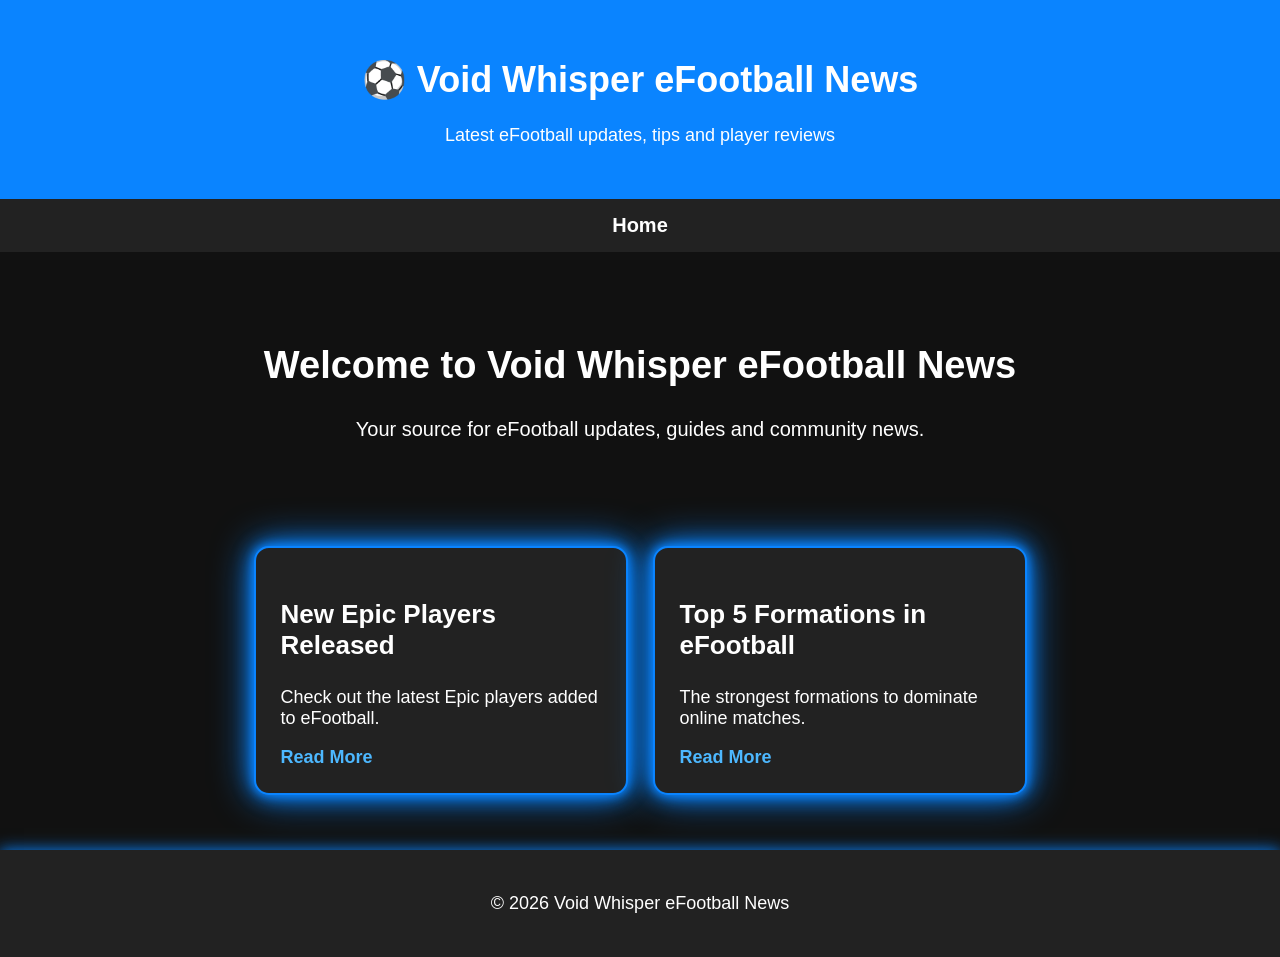
<file: index.html>
<!DOCTYPE html><html>
<head>
    <title>Void Whisper eFootball News</title>
    <link rel="stylesheet" href="style.css">
</head>
<body><header>
    <h1>⚽ Void Whisper eFootball News</h1>
    <p>Latest eFootball updates, tips and player reviews</p>
</header><nav>
    <a href="index.html">Home</a>
</nav><section class="hero">
    <h2>Welcome to Void Whisper eFootball News</h2>
    <p>Your source for eFootball updates, guides and community news.</p>
</section><section class="articles"><div class="card">
    <h3>New Epic Players Released</h3>
    <p>Check out the latest Epic players added to eFootball.</p>
    <a href="article1.html">Read More</a>
</div>

<div class="card">
    <h3>Top 5 Formations in eFootball</h3>
    <p>The strongest formations to dominate online matches.</p>
    <a href="article2.html">Read More</a>
</div>

</section><footer>
    <p>© 2026 Void Whisper eFootball News</p>
</footer></body>
</html>
</file>
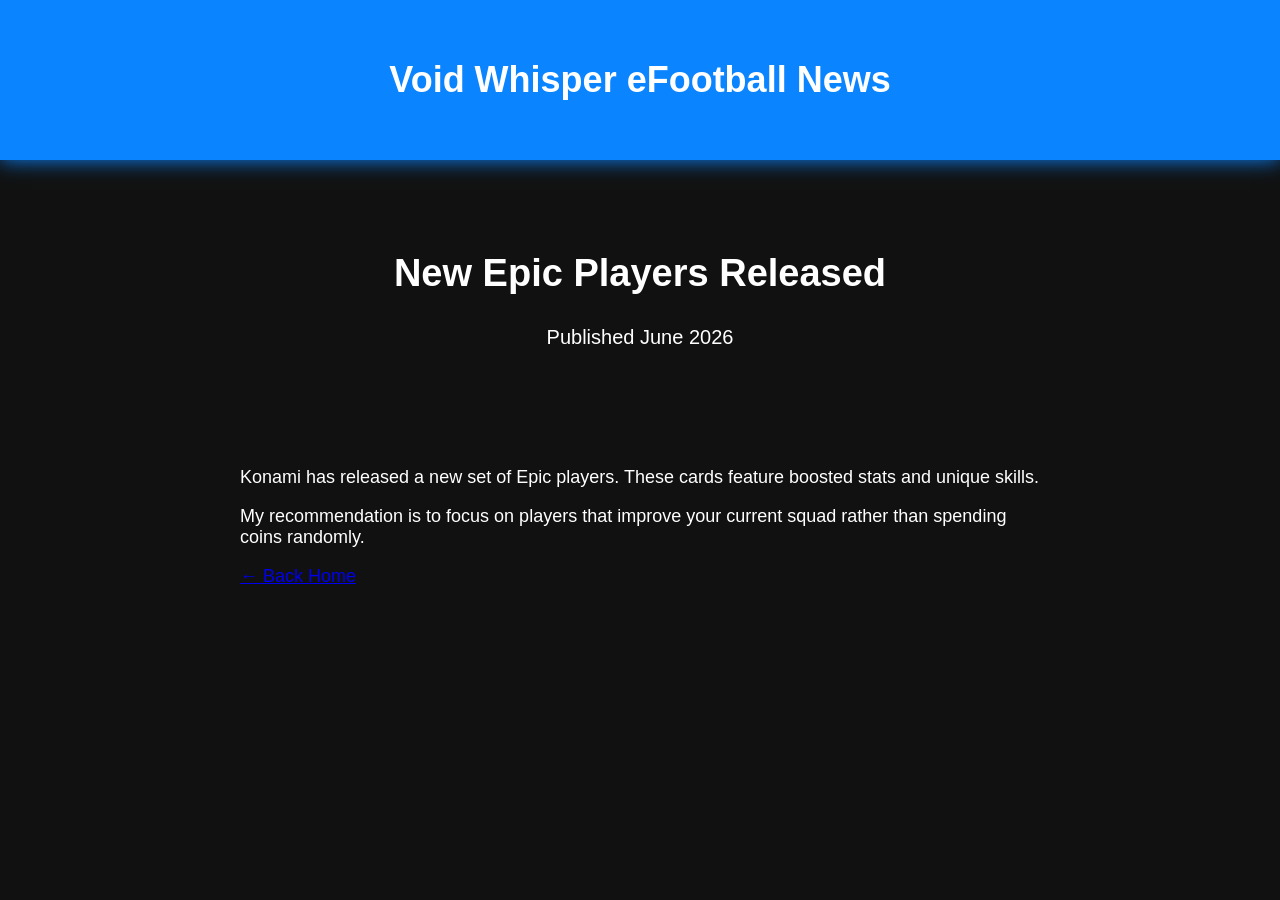
<file: article1.html>
<!DOCTYPE html><html>
<head>
    <title>New Epic Players Released</title>
    <link rel="stylesheet" href="style.css">
</head>
<body><header>
    <h1>Void Whisper eFootball News</h1>
</header><section class="hero">
    <h2>New Epic Players Released</h2>
    <p>Published June 2026</p>
</section><section style="padding:20px;max-width:800px;margin:auto;">
    <p>
        Konami has released a new set of Epic players.
        These cards feature boosted stats and unique skills.
    </p><p>
    My recommendation is to focus on players that improve
    your current squad rather than spending coins randomly.
</p>

<a href="index.html">← Back Home</a>

</section></body>
</html>
</file>
<file: style.css>
body{
    margin:0;
    font-family:Arial,sans-serif;
    background:#111;
    color:white;
    font-size:18px;
}

header{
    text-align:center;
    padding:35px;
    background:#0a84ff;
    box-shadow:0 0 20px #0a84ff;
}

nav{
    text-align:center;
    padding:15px;
    background:#222;
}

nav a{
    color:white;
    text-decoration:none;
    margin:10px;
    font-size:20px;
    font-weight:bold;
}

.hero{
    text-align:center;
    padding:60px 20px;
}

.hero h2{
    font-size:38px;
}

.hero p{
    font-size:20px;
}

.articles{
    display:flex;
    flex-wrap:wrap;
    justify-content:center;
    gap:25px;
    padding:25px;
}

.card{
    background:#222;
    width:320px;
    padding:25px;
    border-radius:15px;

    /* Glowing Border */
    border:2px solid #0a84ff;
    box-shadow:
        0 0 10px #0a84ff,
        0 0 20px #0a84ff,
        0 0 40px #0a84ff;
}

.card:hover{
    transform:scale(1.05);
    transition:0.3s;
}

.card h3{
    font-size:26px;
}

.card p{
    font-size:18px;
}

.card a{
    color:#4db8ff;
    text-decoration:none;
    font-weight:bold;
}

footer{
    text-align:center;
    padding:25px;
    background:#222;
    margin-top:30px;
    box-shadow:0 0 15px #0a84ff;
}
</file>
